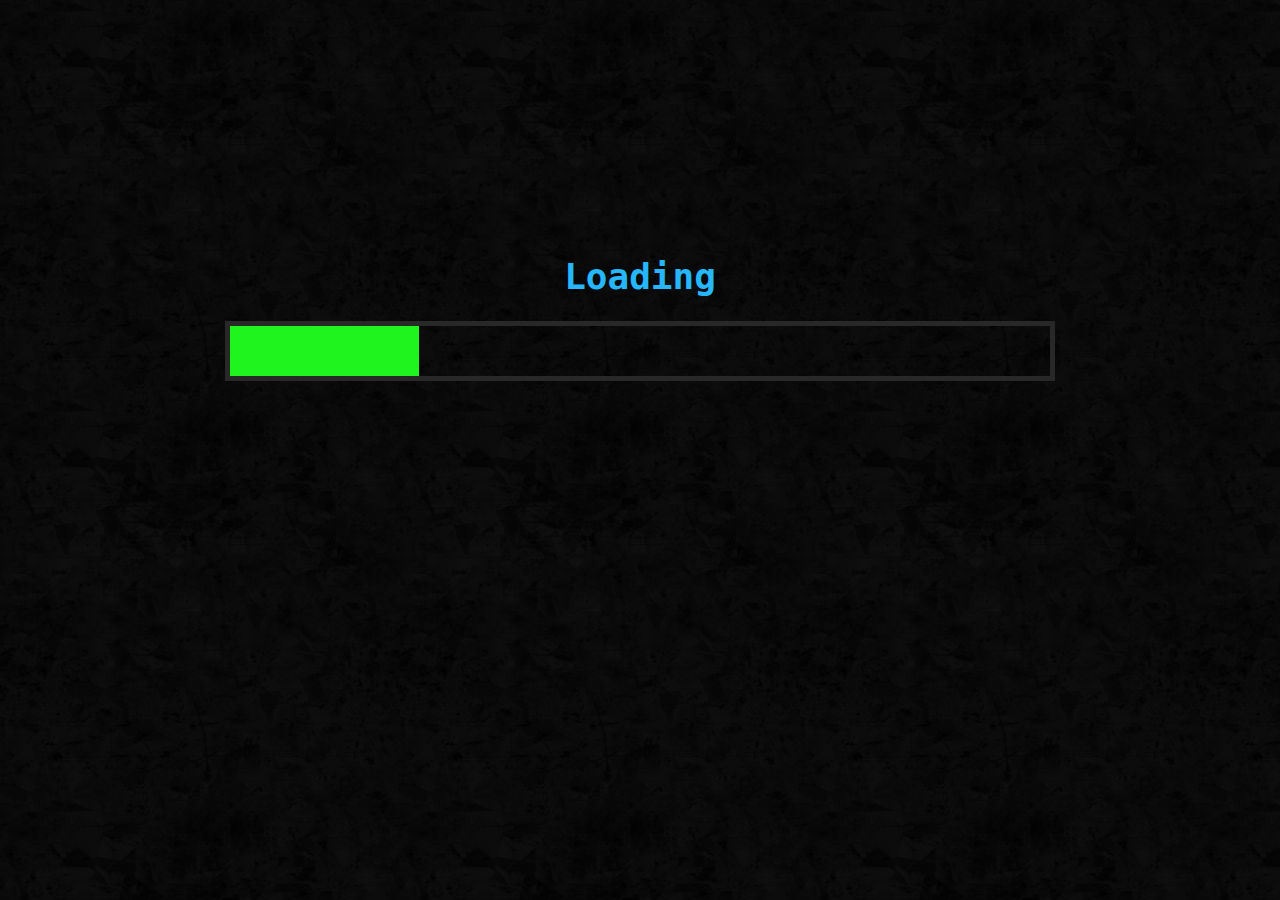
<file: index.html>
<!DOCTYPE html>
<html lang="en">
<head>
  <meta charset="UTF-8">
  <meta http-equiv="X-UA-Compatible" content="IE=edge">
  <meta name="viewport" content="width=device-width, initial-scale=1.0">
  <meta http-equiv="X-UA-Compatible" content="IE=edge" />
	<meta name="description" content="SkelyXD Fansub Oldala | RWBY fordítások">
	<meta name="keywords" content="RWBY, World of Remnant">
	<meta name="author" content="CsontiXD">
  <link rel="icon" type="image/x-icon" href="images/skull.png">
  <title>SkelyXD Subs | Főoldal</title>
  <style>
    body {
      text-align: justify;
      background-image: url(images/background.jpg);
      color: var(--alap);
      border-radius: 25px;
      font-size: 18px;
      margin: 1px auto;
      width: 80%;
      max-width: 1500px;
      min-width: 720px;
      font-family: monospace;
    }
    h1 {
      text-align: center;
      color: #25b7fa;
    }
    .loading-text {
      display: none;
    }
    div#bigline {
      width: 80%;
      border: 5px solid #292828;
      top: 50%;
      margin: 0 auto;
    }
    div#line {
      background-color: rgb(31, 244, 31);
      width: 0%;
      height: 50px;
    }
    div#loading-all {
      margin-top: 25%;
    }
    
  </style>
</head>
<body onload="Loading()">

  <div id="loading-all">
    <div class="loading-text">0%</div>
    <h1 id="cim">Loading</h1>
    <div id="bigline">
      <div id="line"></div>
    </div>
  </div>
  <script type="text/javascript">
    function Loading(){
      const loadText = document.querySelector(".loading-text");
      let load = 0;
      let inter = setInterval(blurring, 30);
      let a = document.getElementById('line');
      let b = document.getElementById('cim');
      function blurring() {
          load++;
          if (load > 99) {
              clearInterval(inter);
          }
          loadText.innerText = `${load}%`;
          a.style.width = `${load}%`;
          if (load == 30)
            cim.innerText += ".";
          if (load == 60)
            cim.innerText += ".";
          if (load == 90)
            cim.innerText += ".";
          if (load == 100) {
            window.location.href = "/SKELYXD/skelyxd_h.html";
          }
      }
    }
    </script>
</body>
</html>

<!--
<p>Redirecting...</p>
<script type="text/javascript">
(() => {
  window.location.href = "/SKELYXD/skelyxd_h.html";
})();
</script>
-->
</file>
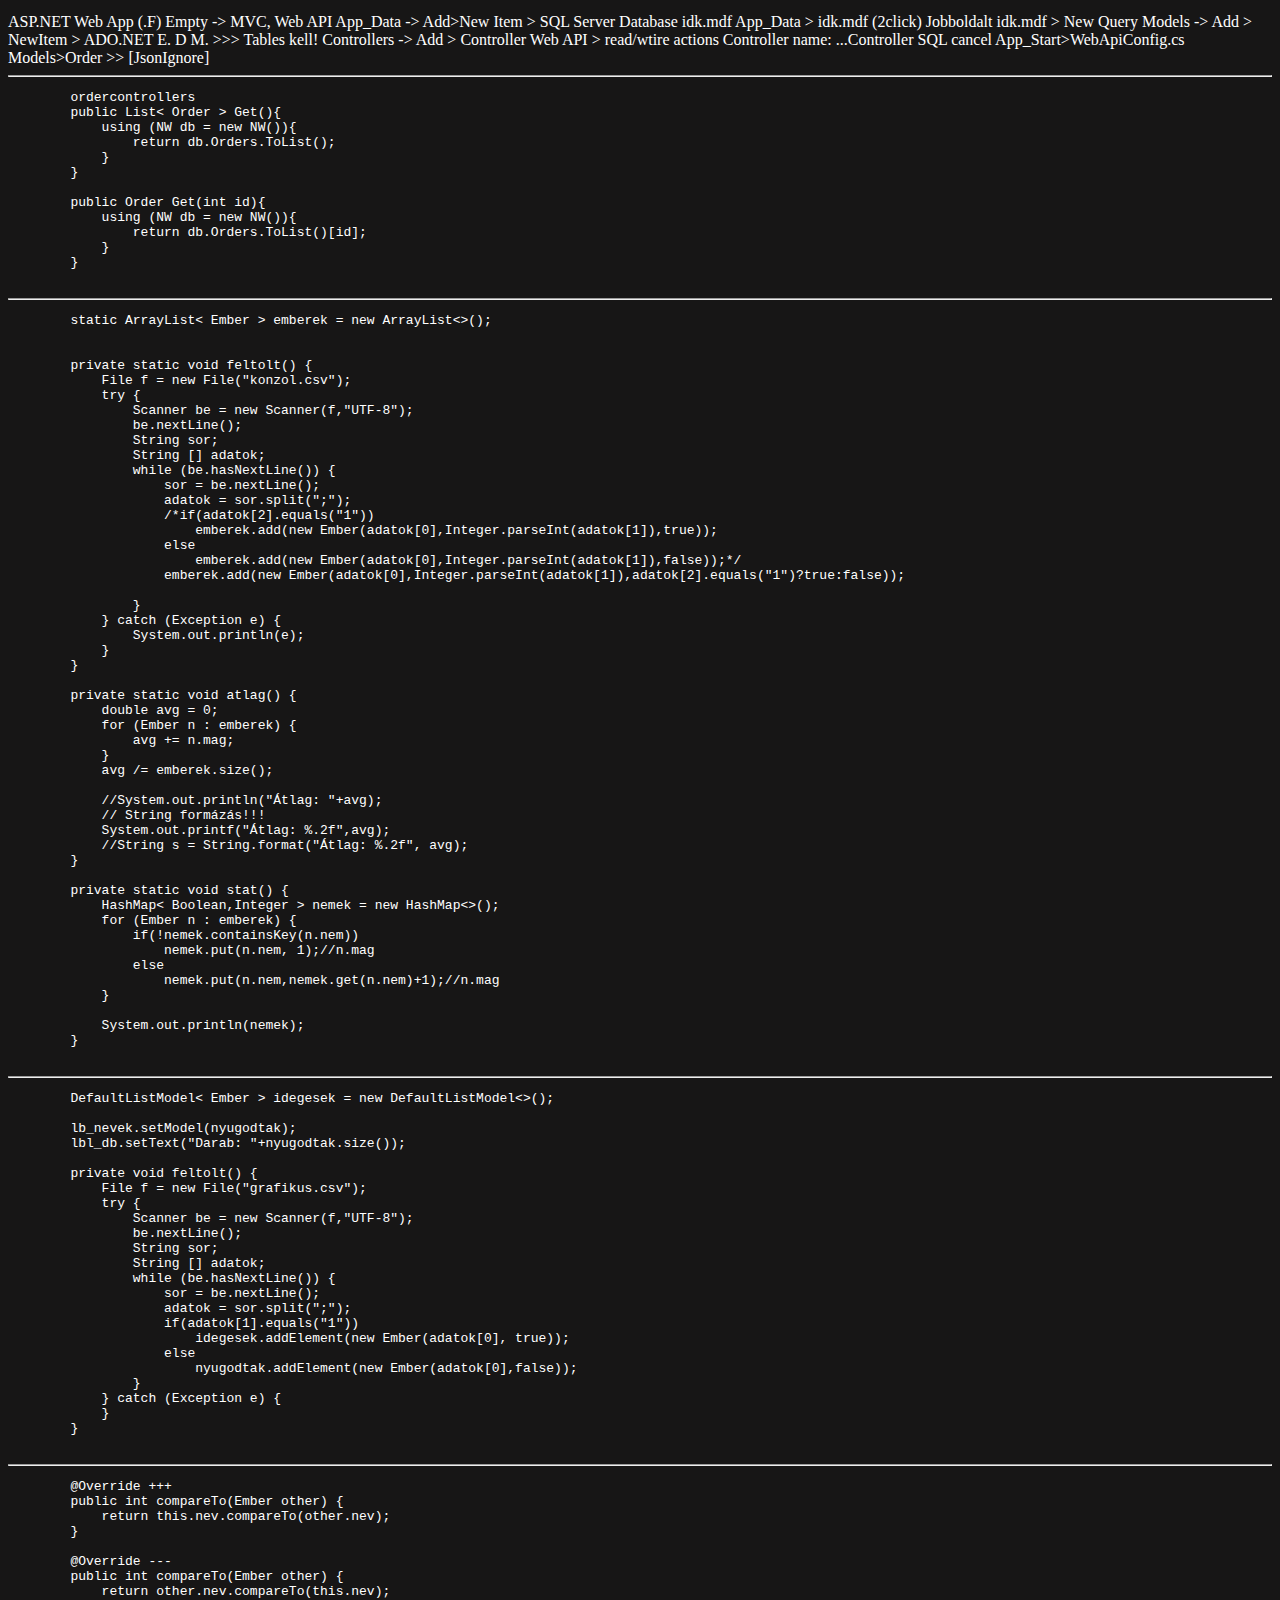
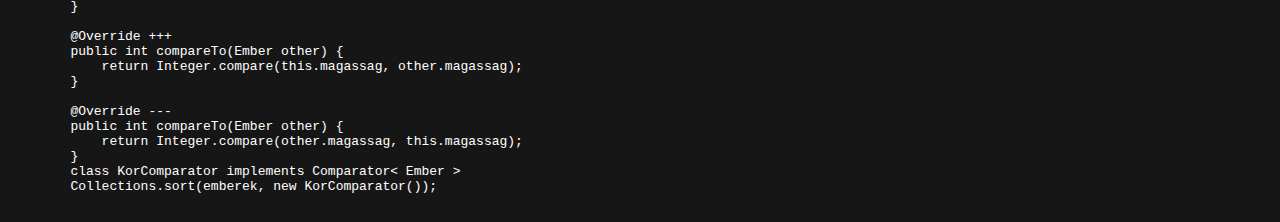
<file: chat.html>
<!DOCTYPE html>
<html lang="en">
<head>
    <meta charset="UTF-8">
    <meta name="viewport" content="width=device-width, initial-scale=1.0">
    <title>HTML body tag</title>
    <link rel="icon" type="image/x-icon" href="https://upload.wikimedia.org/wikipedia/commons/thumb/a/a0/W3Schools_logo.svg/1088px-W3Schools_logo.svg.png">
</head>
<body>
    <pre></pre>
    ASP.NET Web App (.F)

    Empty -> MVC, Web API

    App_Data -> Add>New Item
    > SQL Server Database
    idk.mdf

    App_Data > idk.mdf (2click)

    Jobboldalt idk.mdf > New Query

    Models -> Add > NewItem
    > ADO.NET E. D M.

    >>> Tables kell!

    Controllers -> Add > Controller
    Web API > read/wtire actions
    Controller name: ...Controller

    SQL cancel

    App_Start>WebApiConfig.cs

    Models>Order
    >> [JsonIgnore]
    </pre>
    <hr>
    <pre>
        ordercontrollers
        public List< Order > Get(){
            using (NW db = new NW()){
                return db.Orders.ToList();
            }
        }

        public Order Get(int id){
            using (NW db = new NW()){
                return db.Orders.ToList()[id];
            }
        }
    </pre>
    <hr>
    <pre>
        static ArrayList< Ember > emberek = new ArrayList<>();
        <br>
        private static void feltolt() {
            File f = new File("konzol.csv");
            try {
                Scanner be = new Scanner(f,"UTF-8");
                be.nextLine();
                String sor;
                String [] adatok;
                while (be.hasNextLine()) {
                    sor = be.nextLine();
                    adatok = sor.split(";");
                    /*if(adatok[2].equals("1"))
                        emberek.add(new Ember(adatok[0],Integer.parseInt(adatok[1]),true));
                    else
                        emberek.add(new Ember(adatok[0],Integer.parseInt(adatok[1]),false));*/
                    emberek.add(new Ember(adatok[0],Integer.parseInt(adatok[1]),adatok[2].equals("1")?true:false));
                    
                }
            } catch (Exception e) {
                System.out.println(e);
            }
        }
    
        private static void atlag() {
            double avg = 0;
            for (Ember n : emberek) {
                avg += n.mag;
            }
            avg /= emberek.size();
            
            //System.out.println("Átlag: "+avg);
            // String formázás!!!
            System.out.printf("Átlag: %.2f",avg);
            //String s = String.format("Átlag: %.2f", avg);
        }
    
        private static void stat() {
            HashMap< Boolean,Integer > nemek = new HashMap<>();
            for (Ember n : emberek) {
                if(!nemek.containsKey(n.nem))
                    nemek.put(n.nem, 1);//n.mag
                else
                    nemek.put(n.nem,nemek.get(n.nem)+1);//n.mag
            }
            
            System.out.println(nemek);
        }
    </pre>
    <hr>
    <pre>
        DefaultListModel< Ember > idegesek = new DefaultListModel<>();

        lb_nevek.setModel(nyugodtak);
        lbl_db.setText("Darab: "+nyugodtak.size());

        private void feltolt() {
            File f = new File("grafikus.csv");
            try {
                Scanner be = new Scanner(f,"UTF-8");
                be.nextLine();
                String sor;
                String [] adatok;
                while (be.hasNextLine()) {
                    sor = be.nextLine();
                    adatok = sor.split(";");
                    if(adatok[1].equals("1"))
                        idegesek.addElement(new Ember(adatok[0], true));
                    else
                        nyugodtak.addElement(new Ember(adatok[0],false));
                }
            } catch (Exception e) {
            }
        }
    </pre>
    <hr>
    <pre>
        @Override +++
        public int compareTo(Ember other) {
            return this.nev.compareTo(other.nev);
        }

        @Override ---
        public int compareTo(Ember other) {
            return other.nev.compareTo(this.nev);
        }

        @Override +++
        public int compareTo(Ember other) {
            return Integer.compare(this.magassag, other.magassag);
        }

        @Override ---
        public int compareTo(Ember other) {
            return Integer.compare(other.magassag, this.magassag);
        }
        class KorComparator implements Comparator< Ember >
        Collections.sort(emberek, new KorComparator());
    </pre>
</body>
</html>
<style>
    * {
        color: white;
        background-color: rgb(23, 22, 22);
    }
</style>
</file>
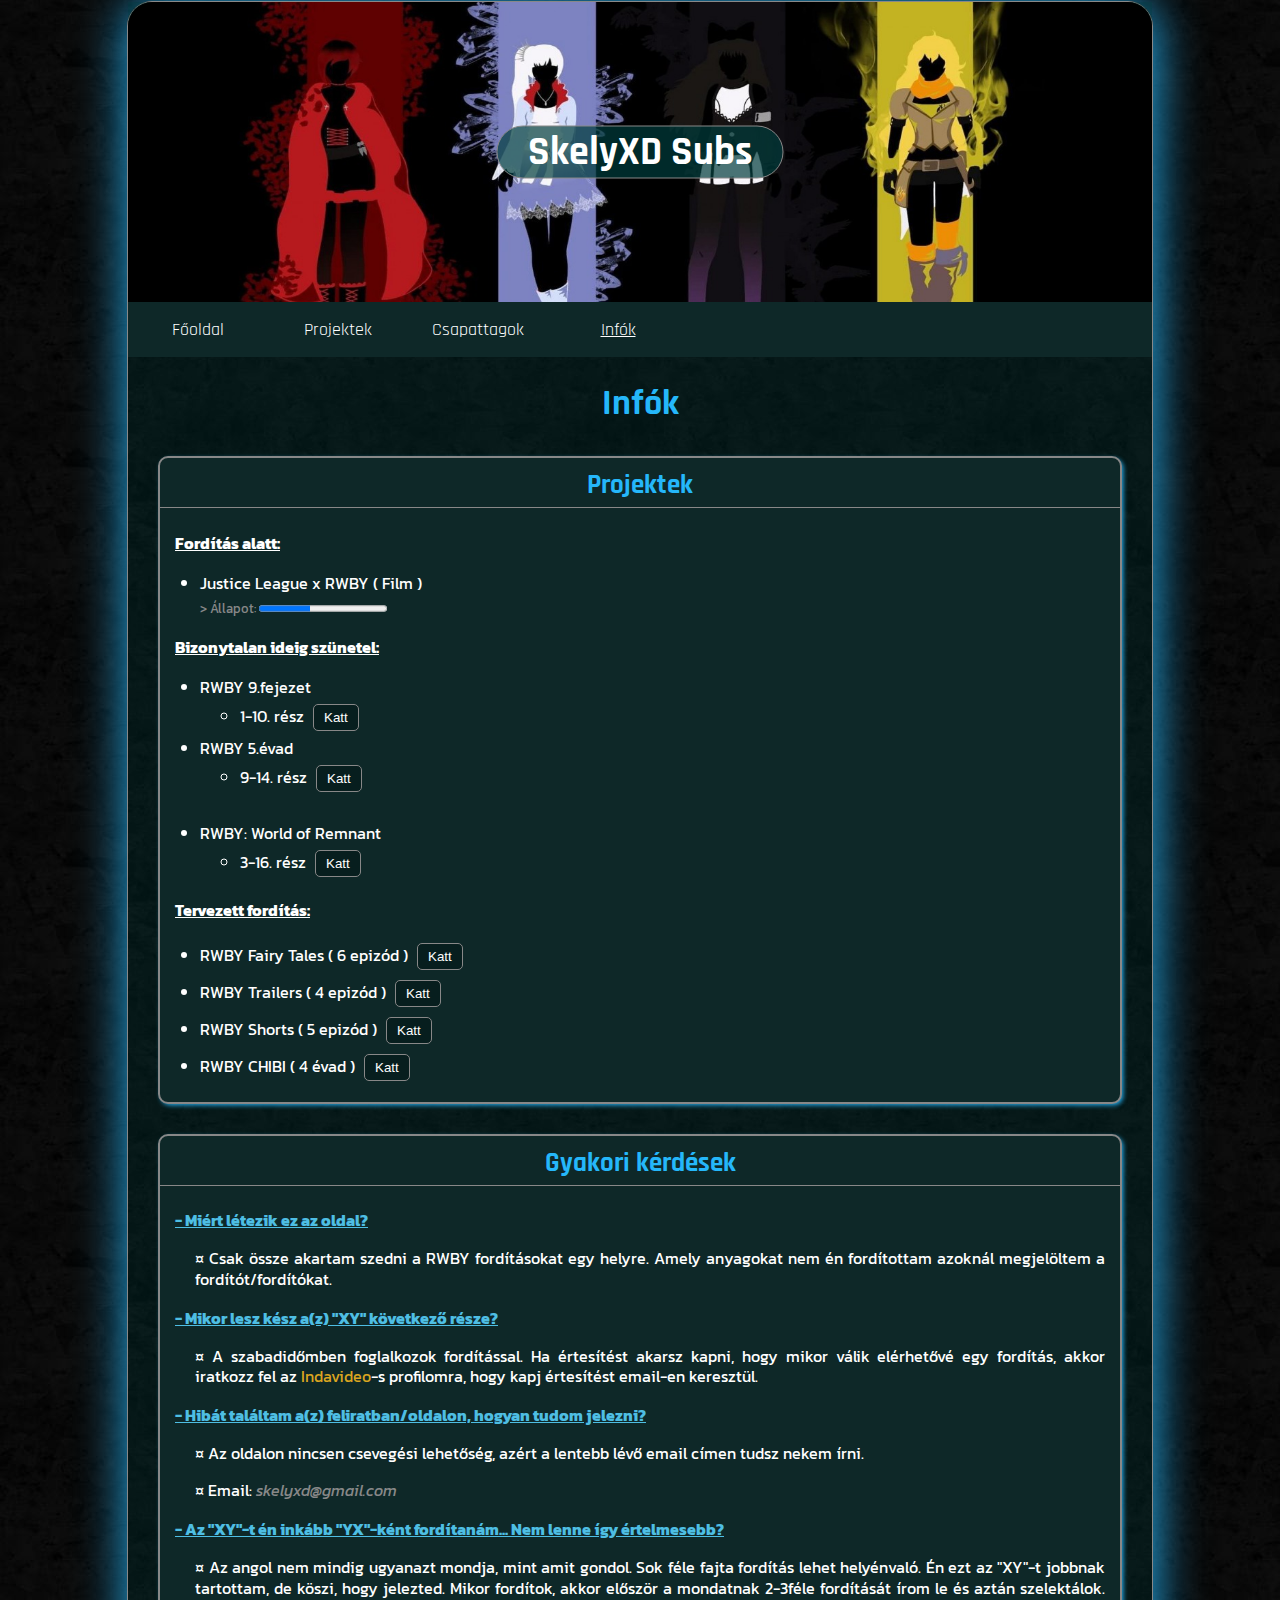
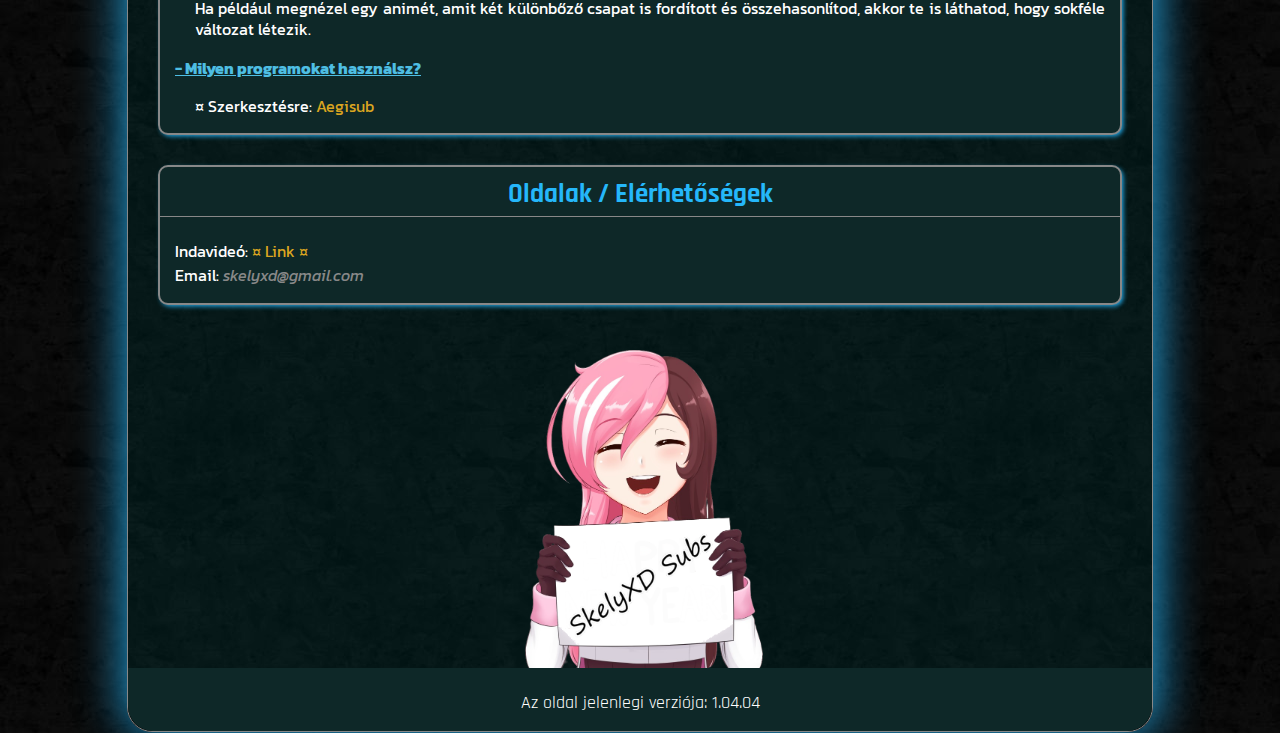
<file: skelyxd_i.html>
<!DOCTYPE html>
<html lang="hu">
<head>
    <meta charset="UTF-8">
	<meta name="description" content="SkelyXD Fansub Oldala | RWBY fordítások">
	<meta name="keywords" content="RWBY, World of Remnant">
	<meta name="author" content="CsontiXD">
	<meta name="viewport" content="width=device-width, initial-scale=1.0" >
    <link rel="stylesheet" href="skelyxd_c.css" type="text/css">
    <script src="skelyxd_j.js"></script>
    <!--Font Family's start-->
    <!-- Noto Sans betűcsalád behívása -->
	<link rel="preconnect" href="https://fonts.googleapis.com">
	<link rel="preconnect" href="https://fonts.gstatic.com" crossorigin>
	<link href="https://fonts.googleapis.com/css2?family=Noto+Sans:ital,wght@0,100;0,200;0,300;0,400;0,500;0,600;0,700;0,800;0,900;1,100;1,200;1,300;1,400;1,500;1,600;1,700;1,800;1,900&display=swap" rel="stylesheet">

    <!-- Kaushan Script -->
	<link rel="preconnect" href="https://fonts.googleapis.com">
	<link rel="preconnect" href="https://fonts.gstatic.com" crossorigin>
	<link href="https://fonts.googleapis.com/css2?family=Kaushan+Script&display=swap" rel="stylesheet">

	<!-- Rajdhani -->
	<link rel="preconnect" href="https://fonts.googleapis.com">
	<link rel="preconnect" href="https://fonts.gstatic.com" crossorigin>
	<link href="https://fonts.googleapis.com/css2?family=Rajdhani&display=swap" rel="stylesheet">

    <!-- Alkatra -->
    <link rel="preconnect" href="https://fonts.googleapis.com">
    <link rel="preconnect" href="https://fonts.gstatic.com" crossorigin>
    <link href="https://fonts.googleapis.com/css2?family=Alkatra&display=swap" rel="stylesheet">

    <!-- Kanit -->
    <link rel="preconnect" href="https://fonts.googleapis.com">
    <link rel="preconnect" href="https://fonts.gstatic.com" crossorigin>
    <link href="https://fonts.googleapis.com/css2?family=Kanit:wght@300&display=swap" rel="stylesheet">

    <!-- Space Mono -->
    <link rel="preconnect" href="https://fonts.googleapis.com">
    <link rel="preconnect" href="https://fonts.gstatic.com" crossorigin>
    <link href="https://fonts.googleapis.com/css2?family=Space+Mono&display=swap" rel="stylesheet">
    <!--Font Family's end-->
    <link rel="icon" type="image/x-icon" href="images/skull.png">
    <title>SkelyXD Subs | Infók</title>
</head>
<body>
    <div class="container">
        <img src="images/rwby_header1.jpg" alt="head_img" id="fokep">
        <div class="kepcim"><h1 id="name">SkelyXD Subs</h1></div>
    </div>
    <nav>
        <ul id="menu">
            <li><a href="skelyxd_h.html">Főoldal</a></li>
            <li><a href="skelyxd_p.html">Projektek</a></li>
            <li><a href="skelyxd_t.html">Csapattagok</a></li>
            <li><a href="skelyxd_i.html" style="text-decoration: underline;">Infók</a></li>
        </ul>
    </nav>
    <div id="tartalom">
        <h1 id="nev">Infók</h1>
        <div class="posztok">
            <h2>Projektek</h2>
            <p>
                <span class="semmi">Fordítás alatt:</span>
                <ul>
                    <li>Justice League x RWBY ( Film )</li>
                    <span class="oe">> Állapot: <progress value="40" max="100">?</progress></span>
                </ul>
            </p>
            <p>
                <span class="semmi">Bizonytalan ideig szünetel:</span>
                <ul>
                    <li>RWBY 9.fejezet</li>
                    <ul>
                        <li>1-10. rész <button onclick="ISeeYou(0)" class="ISeeYouButton">Katt</button></li>
                        <div class="whatisthis">
                            <ul>
                                <li>1.rész (A Place of Particular Concern)</li>
                                <span class="oe">> Állapot: <progress value="25" max="100">?</progress></span>
                                <li>2.rész (Altercation at the Auspicious Auction)</li>
                                <li>3.rész (Rude, Red, and Royal)</li>
                                <li>4.rész (A Cat Most Curious)</li>
                                <li>5.rész (The Parfait Predicament)</li>
                                <li>6.rész (Confessions Within Cumulonimbus Clouds)</li>
                                <li>7.rész (The Perils of Paper Houses)</li>
                                <li>8.rész (Tea Amidst Terrible Trouble)</li>
                                <li>9.rész (A Tale Involving a Tree)</li>
                                <li>10.rész (Of Solitude and Self)</li>
                            </ul>
                        </div>
                    </ul>
                    <li>RWBY 5.évad</li>
                    <ul>
                        <li>9-14. rész <button onclick="ISeeYou(1)" class="ISeeYouButton">Katt</button></li>
                        <div class="whatisthis">
                            <ul>
                                <li>9.rész (A Perfect Storm)</li>
                                <span class="oe">> Állapot: <progress value="60" max="100">?</progress></span>
                                <li>10.rész (True Colors)</li>
                                <li>11.rész (The More the Merrier)</li>
                                <li>12.rész (Vault of the Spring Maiden)</li>
                                <li>13.rész (Downfall)</li>
                                <li>14.rész (Haven's Fate)</li>
                            </ul>
                        </div>
                    </ul>
                    <br>
                    <li>RWBY: World of Remnant</li>
                    <ul>
                        <li>3-16. rész <button onclick="ISeeYou(2)" class="ISeeYouButton">Katt</button></li>
                        <div class="whatisthis">
                            <ul>
                                <li>3.rész (Grimm)</li>
                                <span class="oe">> Állapot: <progress value="80" max="100">?</progress></span>
                                <li>4.rész (Aura)</li>
                                <li>5.rész (Vytal Festival Tournament)</li>
                                <li>6.rész (Huntsmen)</li>
                                <li>7.rész (Cross Continental Transmit System)</li>
                                <li>8.rész (The Four Maidens)</li>
                                <li>9.rész (Vale)</li>
                                <li>10.rész (Mistral)</li>
                                <li>11.rész (Atlas)</li>
                                <li>12.rész (Vacuo)</li>
                                <li>13.rész (Between Kingdoms)</li>
                                <li>14.rész (Faunus)</li>
                                <li>15.rész (Schnee Dust Company)</li>
                                <li>16.rész (The Great War)</li>
                            </ul>
                        </div>
                    </ul>
                </ul>
            </p>
            <p>
                <span class="semmi">Tervezett fordítás:</span>
                <ul>
                    <li>RWBY Fairy Tales ( 6 epizód ) <button onclick="ISeeYou(3)" class="ISeeYouButton">Katt</button></li>
                    <div class="whatisthis">
                        <ul>
                            <li>The Grimm Child</li>
                            <li>The Hunter's Children</li>
                            <li>The Shallow Sea</li>
                            <li>The Indecisive King</li>
                            <li>The Girl in the Tower</li>
                            <li>The Warrior in the Woods</li>
                        </ul>
                    </div>
                    <li>RWBY Trailers ( 4 epizód ) <button onclick="ISeeYou(4)" class="ISeeYouButton">Katt</button></li>
                    <div class="whatisthis">
                        <ul>
                            <li>Red</li>
                            <li>White</li>
                            <li>Black</li>
                            <li>Yellow</li>
                        </ul>
                    </div>
                    <li>RWBY Shorts ( 5 epizód ) <button onclick="ISeeYou(5)" class="ISeeYouButton">Katt</button></li>
                    <div class="whatisthis">
                        <ul>
                            <li>Volume 4 Character Short</li>
                            <li>Volume 5 Weiss Character Short</li>
                            <li>Volume 5 Blake Character Short</li>
                            <li>Volume 5 Yang Character Short</li>
                            <li>Volume 6 Adam Character Short</li>
                        </ul>
                    </div>
                    <li>RWBY CHIBI ( 4 évad ) <button onclick="ISeeYou(6)" class="ISeeYouButton">Katt</button></li>
                    <div class="whatisthis">
                        <ul>
                            <li>1. évad ( 24 epizód )</li>
                            <li>2. évad ( 24 epizód )</li>
                            <li>3. évad ( 16 epizód )</li>
                            <li>4. évad ( 10 epizód )</li>
                        </ul>
                    </div>
                </ul>
            </p>
        </div>
        <div class="posztok">
            <h2>Gyakori kérdések</h2>
            <p class="kerdes">- Miért létezik ez az oldal?</p>
            <p class="valasz">¤ Csak össze akartam szedni a RWBY fordításokat egy helyre. Amely anyagokat nem én fordítottam azoknál megjelöltem a fordítót/fordítókat.</p>
            <p class="kerdes">- Mikor lesz kész a(z) "XY" következő része?</p>
            <p class="valasz">¤ A szabadidőmben foglalkozok fordítással. Ha értesítést akarsz kapni, hogy mikor válik elérhetővé egy fordítás, akkor iratkozz fel az <a href="https://www.indavideo.hu/profile/CsontiXD" target="_blank" title="Indavideó profil">Indavideo</a>-s profilomra, hogy kapj értesítést email-en keresztül.</p>
            <p class="kerdes">- Hibát találtam a(z) feliratban/oldalon, hogyan tudom jelezni?</p>
            <p class="valasz">¤ Az oldalon nincsen csevegési lehetőség, azért a lentebb lévő email címen tudsz nekem írni.</p>
            <p class="valasz">¤ Email: <span id="elerhetoseg">skelyxd@gmail.com</span></p>
            <p class="kerdes">- Az "XY"-t én inkább "YX"-ként fordítanám... Nem lenne így értelmesebb?</p>
            <p class="valasz">¤ Az angol nem mindig ugyanazt mondja, mint amit gondol. Sok féle fajta fordítás lehet helyénvaló. Én ezt az "XY"-t jobbnak tartottam, de köszi, hogy jelezted. Mikor fordítok, akkor először a mondatnak 2-3féle fordítását írom le és aztán szelektálok. Ha például megnézel egy animét, amit két különbőző csapat is fordított és összehasonlítod, akkor te is láthatod, hogy sokféle változat létezik.</p>
            <p class="kerdes">- Milyen programokat használsz?</p>
            <p class="valasz">¤ Szerkesztésre: <a href="https://aegiformazas.wordpress.com/" target="_blank" title="Aegisub Formázások">Aegisub</a></p>
        </div>
        <div class="posztok">
            <h2>Oldalak / Elérhetőségek</h2>
            <p>Indavideó: <a href="https://www.indavideo.hu/profile/CsontiXD" target="_blank" title="Indavideó profil">¤ Link ¤</a>
            <br>Email: <span id="elerhetoseg">skelyxd@gmail.com</span></p>
        </div>
        <img src="images/neo_skelyxd_subs.png" alt="Neo képe" id="neo_kep">
    </div>
    <div id="versions">
        <p>Az oldal jelenlegi verziója: 1.04.04</p>
    </div>
</body>
</html>
</file>
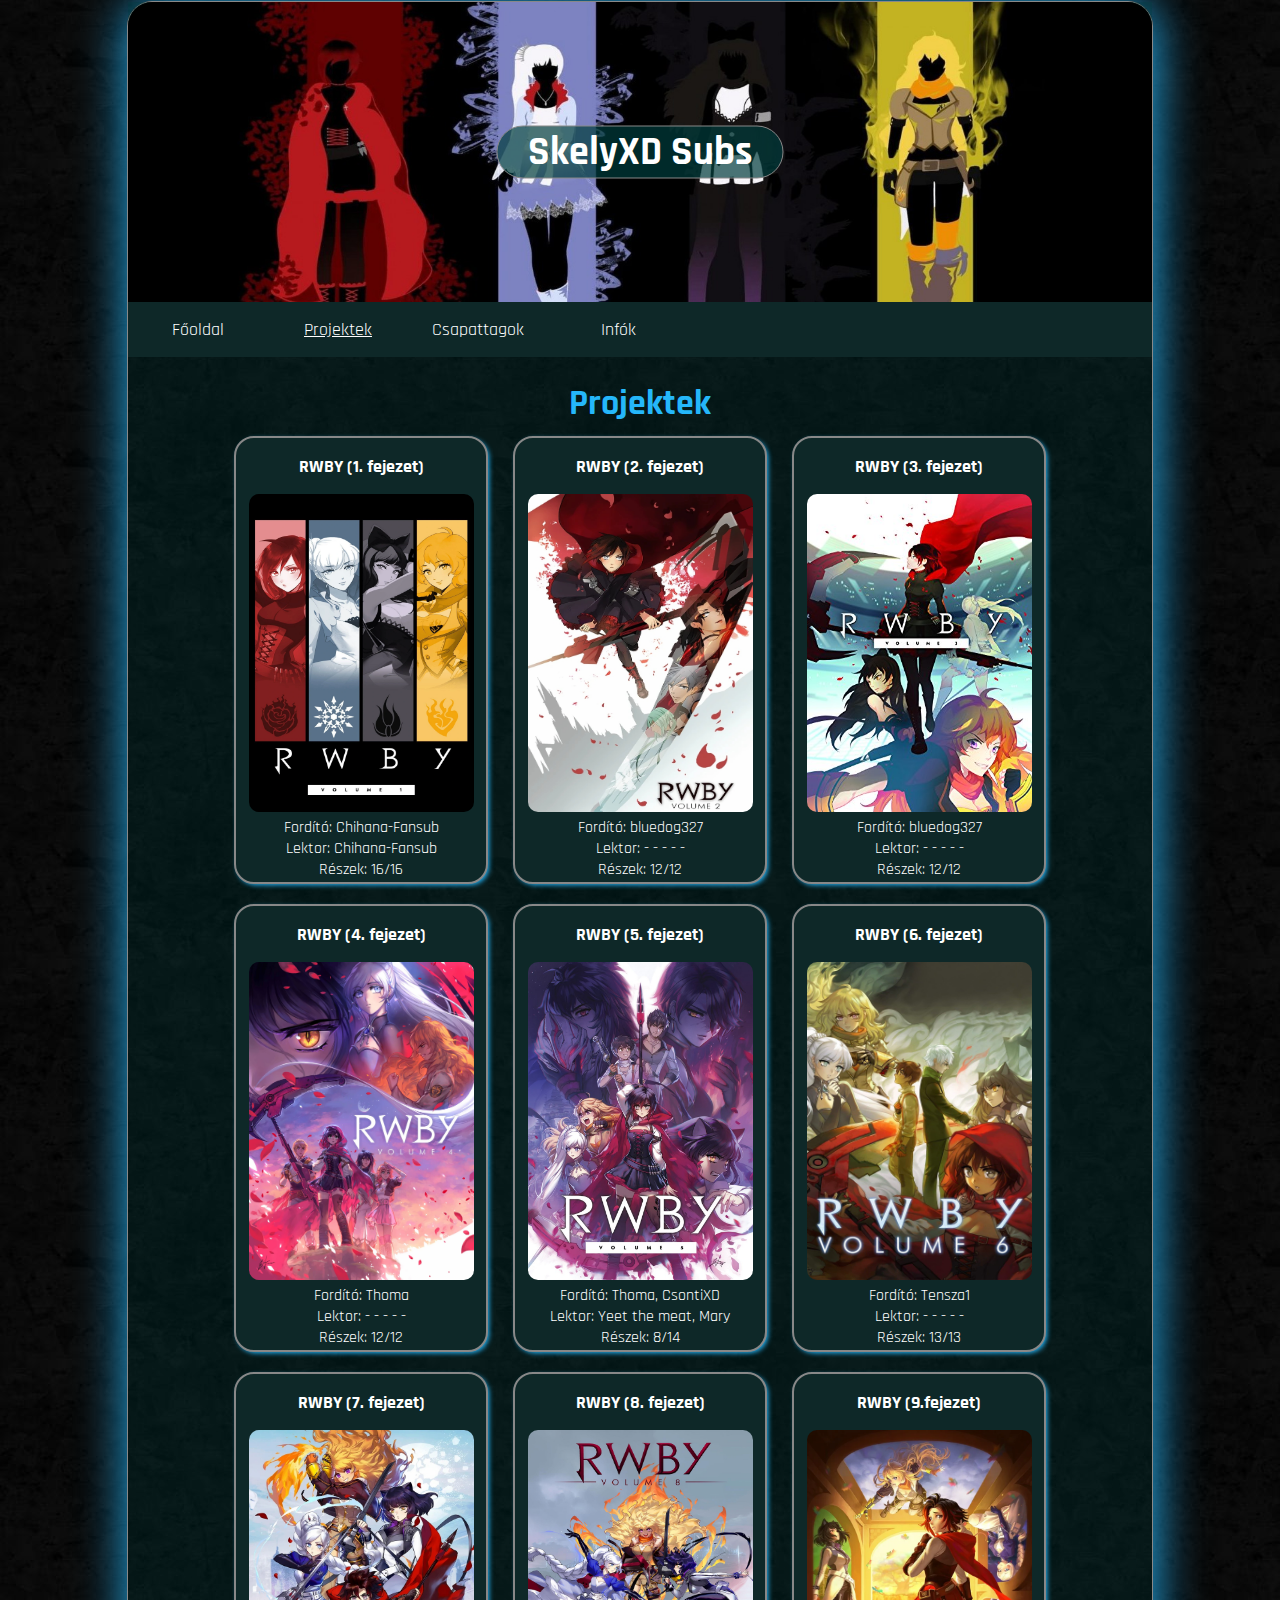
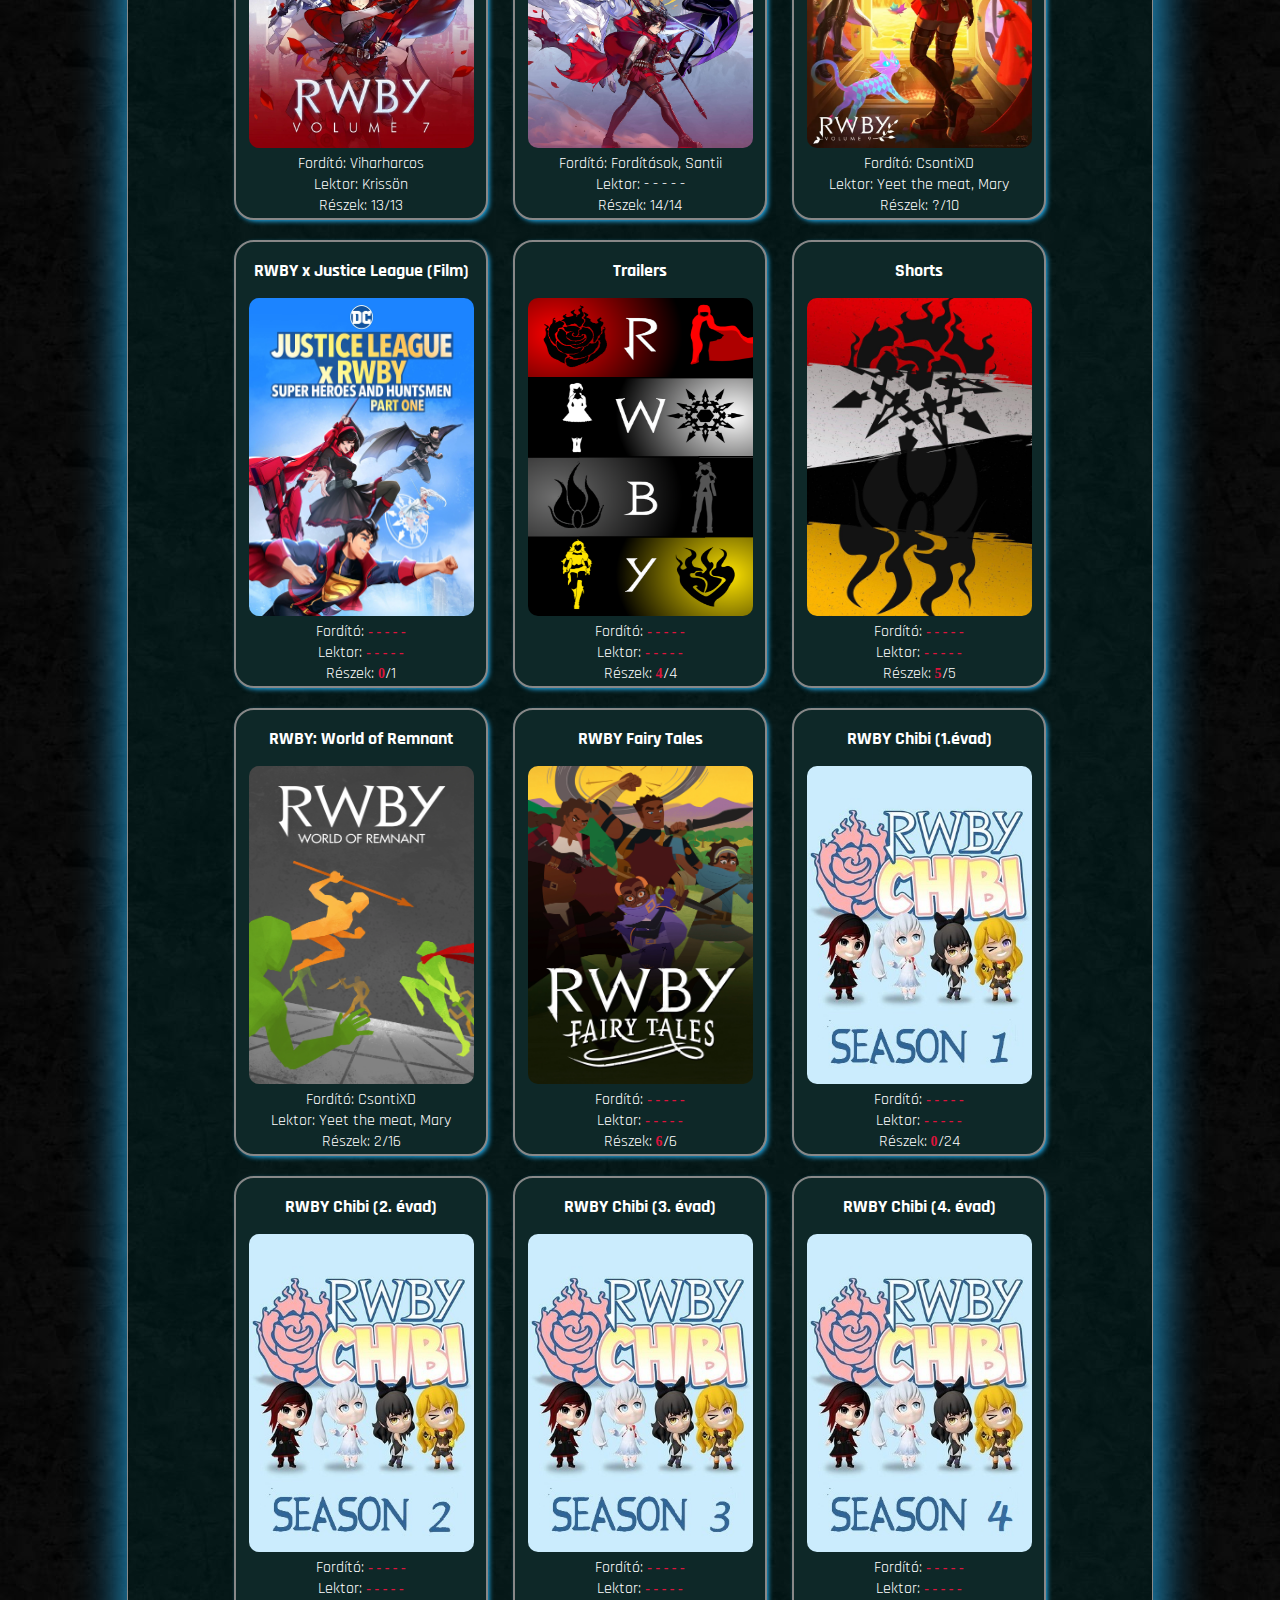
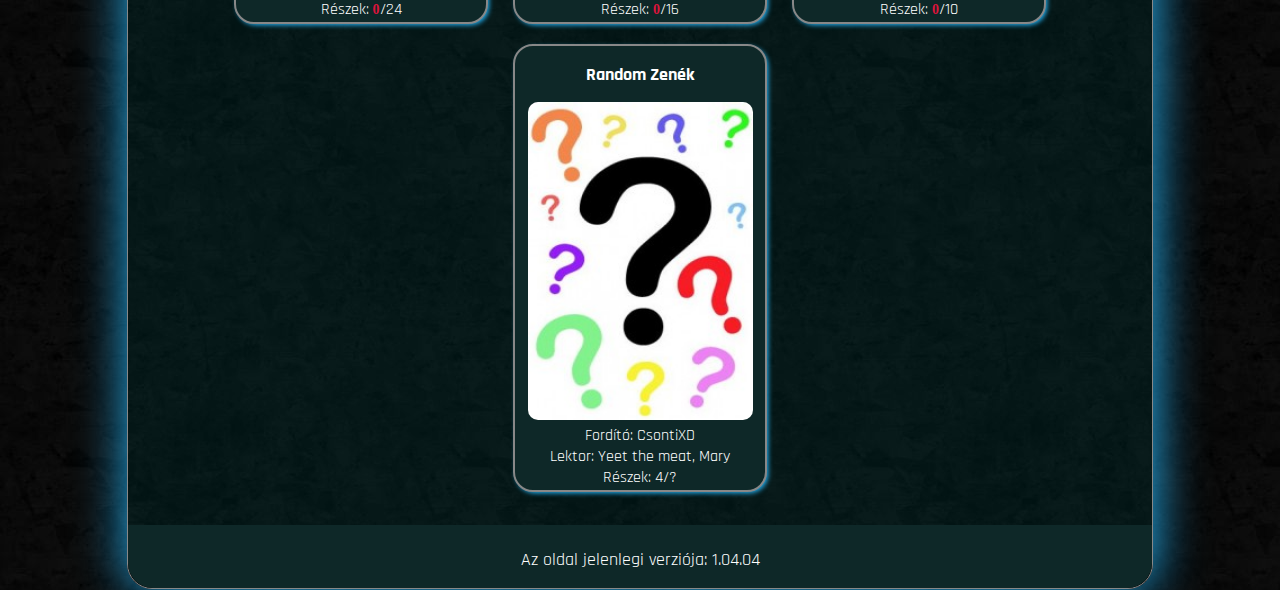
<file: skelyxd_p.html>
<!DOCTYPE html>
<html lang="hu">
<head>
    <meta charset="UTF-8">
	<meta name="description" content="SkelyXD Fansub Oldala | RWBY fordítások">
	<meta name="keywords" content="RWBY, World of Remnant">
	<meta name="author" content="CsontiXD">
	<meta name="viewport" content="width=device-width, initial-scale=1.0" >
    <link rel="stylesheet" href="skelyxd_c.css" type="text/css">
    <script src="skelyxd_j.js"></script>
    <!--Font Family's start-->
    <!-- Noto Sans betűcsalád behívása -->
	<link rel="preconnect" href="https://fonts.googleapis.com">
	<link rel="preconnect" href="https://fonts.gstatic.com" crossorigin>
	<link href="https://fonts.googleapis.com/css2?family=Noto+Sans:ital,wght@0,100;0,200;0,300;0,400;0,500;0,600;0,700;0,800;0,900;1,100;1,200;1,300;1,400;1,500;1,600;1,700;1,800;1,900&display=swap" rel="stylesheet">

    <!-- Kaushan Script -->
	<link rel="preconnect" href="https://fonts.googleapis.com">
	<link rel="preconnect" href="https://fonts.gstatic.com" crossorigin>
	<link href="https://fonts.googleapis.com/css2?family=Kaushan+Script&display=swap" rel="stylesheet">

	<!-- Rajdhani -->
	<link rel="preconnect" href="https://fonts.googleapis.com">
	<link rel="preconnect" href="https://fonts.gstatic.com" crossorigin>
	<link href="https://fonts.googleapis.com/css2?family=Rajdhani&display=swap" rel="stylesheet">

    <!-- Alkatra -->
    <link rel="preconnect" href="https://fonts.googleapis.com">
    <link rel="preconnect" href="https://fonts.gstatic.com" crossorigin>
    <link href="https://fonts.googleapis.com/css2?family=Alkatra&display=swap" rel="stylesheet">

    <!-- Kanit -->
    <link rel="preconnect" href="https://fonts.googleapis.com">
    <link rel="preconnect" href="https://fonts.gstatic.com" crossorigin>
    <link href="https://fonts.googleapis.com/css2?family=Kanit:wght@300&display=swap" rel="stylesheet">

    <!-- Space Mono -->
    <link rel="preconnect" href="https://fonts.googleapis.com">
    <link rel="preconnect" href="https://fonts.gstatic.com" crossorigin>
    <link href="https://fonts.googleapis.com/css2?family=Space+Mono&display=swap" rel="stylesheet">
    <!--Font Family's end-->
    <link rel="icon" type="image/x-icon" href="images/skull.png">
    <title>SkelyXD Subs | Projektek</title>
</head>
<body>
    <!-- Menüsor -->
    <div class="container">
        <img src="images/rwby_header1.jpg" alt="head_img" id="fokep">
        <div class="kepcim"><h1 id="name">SkelyXD Subs</h1></div>
    </div>
    <nav>
        <ul id="menu">
            <li><a href="skelyxd_h.html">Főoldal</a></li>
            <li><a href="skelyxd_p.html" style="text-decoration: underline;">Projektek</a></li>
            <li><a href="skelyxd_t.html">Csapattagok</a></li>
            <li><a href="skelyxd_i.html">Infók</a></li>
        </ul>
    </nav>
    <div id="tartalom">
        <h1 id="nev">Projektek</h1>
        <div id="big_div">
            <div class="p_all">
                <p class="p_up">RWBY (1. fejezet)</p>
                <div class="p_center"><a href="skelyxd_v.html" onclick="ProjectChange(1)" title="Katt a részekért"><img class="kiskep" src="images/v1.jpg" alt="RWBY 1.fejezet"></a></div>
                <p class="p_down">Fordító: Chihana-Fansub<br>Lektor: Chihana-Fansub<br>Részek: 16/16</p>
            </div>
            <div class="p_all">
                <p class="p_up">RWBY (2. fejezet)</p>
                <div class="p_center"><a href="skelyxd_v.html" onclick="ProjectChange(2)" title="Katt a részekért"><img class="kiskep" src="images/v2.jpg" alt="RWBY 2.fejezet"></a></div>
                <p class="p_down">Fordító: bluedog327<br>Lektor: - - - - -<br>Részek: 12/12</p>
            </div>
            <div class="p_all">
                <p class="p_up">RWBY (3. fejezet)</p>
                <div class="p_center"><a href="skelyxd_v.html" onclick="ProjectChange(3)" title="Katt a részekért"><img class="kiskep" src="images/v3.jpg" alt="RWBY 3.fejezet"></a></div>
                <p class="p_down">Fordító: bluedog327<br>Lektor: - - - - -<br>Részek: 12/12</p>
            </div>
            <div class="p_all">
                <p class="p_up">RWBY (4. fejezet)</p>
                <div class="p_center"><a href="skelyxd_v.html" onclick="ProjectChange(4)" title="Katt a részekért"><img class="kiskep" src="images/v4.jpg" alt="RWBY 4.fejezet"></a></div>
                <p class="p_down">Fordító: Thoma<br>Lektor: - - - - -<br>Részek: 12/12</p>
            </div>
            <div class="p_all">
                <p class="p_up">RWBY (5. fejezet)</p>
                <div class="p_center"><a href="skelyxd_v.html" onclick="ProjectChange(5)" title="Katt a részekért"><img class="kiskep" src="images/v5.jpg" alt="RWBY 5.fejezet"></a></div>
                <p class="p_down">Fordító: Thoma, CsontiXD<br>Lektor: Yeet the meat, Mary<br>Részek: 8/14</p>
            </div>
            <div class="p_all">
                <p class="p_up">RWBY (6. fejezet)</p>
                <div class="p_center"><a href="skelyxd_v.html" onclick="ProjectChange(6)" title="Katt a részekért"><img class="kiskep" src="images/v6.jpg" alt="RWBY 6.fejezet"></a></div>
                <p class="p_down">Fordító: Tensza1<br>Lektor: - - - - -<br>Részek: 13/13</p>
            </div>
            <div class="p_all">
                <p class="p_up">RWBY (7. fejezet)</p>
                    <div class="p_center"><a href="skelyxd_v.html" onclick="ProjectChange(7)" title="Katt a részekért"><img class="kiskep" src="images/v7.jpg" alt="RWBY 7.fejezet"></a></div>
                <p class="p_down">Fordító: Viharharcos<br>Lektor: Krissön<br>Részek: 13/13</p>
            </div>
            <div class="p_all">
                <p class="p_up">RWBY (8. fejezet)</p>
                    <div class="p_center"><a href="skelyxd_v.html" onclick="ProjectChange(8)" title="Katt a részekért"><img class="kiskep" src="images/v8.jpg" alt="RWBY 8.fejezet"></a></div>
                <p class="p_down">Fordító: Fordítások, Santii<br>Lektor: - - - - -<br>Részek: 14/14</p>
            </div>
            <div class="p_all">
                <p class="p_up">RWBY (9.fejezet)</p>
                <div class="p_center"><a href="skelyxd_v.html" onclick="ProjectChange(9)" title="Katt a részekért"><img class="kiskep" src="images/v9.jpg" alt="RWBY 9.fejezet"></a></div>
                <p class="p_down">Fordító: CsontiXD<br>Lektor: Yeet the meat, Mary<br>Részek: ?/10</p>
            </div>
            <div class="p_all">
                <p class="p_up">RWBY x Justice League (Film)</p>
                <div class="p_center"><a href="skelyxd_v.html" onclick="ProjectChange(10)" title="Katt a részekért"><img class="kiskep" src="images/rwby_x_justice_league_poster.jpg" alt="RWBY & JS"></a></div>
                <p class="p_down">Fordító: <span class="hianyos">- - - - -</span><br>Lektor: <span class="hianyos">- - - - -</span><br>Részek: <span class="hianyos">0</span>/1</p>
            </div>
            <div class="p_all">
                <p class="p_up">Trailers</p>
                <div class="p_center"><a href="skelyxd_v.html" onclick="ProjectChange(11)" title="Katt a részekért"><img class="kiskep" src="images/rwby_team.png" alt="RWBY Trailers"></a></div>
                <p class="p_down">Fordító: <span class="hianyos">- - - - -</span><br>Lektor: <span class="hianyos">- - - - -</span><br>Részek: <span class="hianyos">4</span>/4</p>
            </div>
            <div class="p_all">
                <p class="p_up">Shorts</p>
                <div class="p_center"><a href="skelyxd_v.html" onclick="ProjectChange(12)" title="Katt a részekért"><img class="kiskep" src="images/rwby_team_emblems.jpg" alt="RWBY Shorts"></a></div>
                <p class="p_down">Fordító: <span class="hianyos">- - - - -</span><br>Lektor: <span class="hianyos">- - - - -</span><br>Részek: <span class="hianyos">5</span>/5</p>
            </div>
            <div class="p_all">
                <p class="p_up">RWBY: World of Remnant</p>
                <div class="p_center"><a href="skelyxd_v.html" onclick="ProjectChange(13)" title="Katt a részekért"><img class="kiskep" src="images/rwby_world_of_remnant_poster.jpg" alt="RWBY: World of Remnant"></a></div>
                <p class="p_down">Fordító: CsontiXD<br>Lektor: Yeet the meat, Mary<br>Részek: 2/16</p>
            </div>
            <div class="p_all">
                <p class="p_up">RWBY Fairy Tales</p>
                <div class="p_center"><a href="skelyxd_v.html" onclick="ProjectChange(14)" title="Katt a részekért"><img class="kiskep" src="images/rwby_fairy_tales_poster.jpg" alt="RWBY: Fairy Tales"></a></div>
                <p class="p_down">Fordító: <span class="hianyos">- - - - -</span><br>Lektor: <span class="hianyos">- - - - -</span><br>Részek: <span class="hianyos">6</span>/6</p>
            </div>
            <div class="p_all">
                <p class="p_up">RWBY Chibi (1.évad)</p>
                <div class="p_center"><a href="skelyxd_v.html" onclick="ProjectChange(15)" title="Katt a részekért"><img class="kiskep" src="images/c_1.jpg" alt="RWBY Chibi (?)"></a></div>
                <p class="p_down">Fordító: <span class="hianyos">- - - - -</span><br>Lektor: <span class="hianyos">- - - - -</span><br>Részek: <span class="hianyos">0</span>/24</p>
            </div>
            <div class="p_all">
                <p class="p_up">RWBY Chibi (2. évad)</p>
                <div class="p_center"><a href="skelyxd_v.html" onclick="ProjectChange(16)" title="Katt a részekért"><img class="kiskep" src="images/c_2.jpg" alt="RWBY Chibi (?)"></a></div>
                <p class="p_down">Fordító: <span class="hianyos">- - - - -</span><br>Lektor: <span class="hianyos">- - - - -</span><br>Részek: <span class="hianyos">0</span>/24</p>
            </div>
            <div class="p_all">
                <p class="p_up">RWBY Chibi (3. évad)</p>
                <div class="p_center"><a href="skelyxd_v.html" onclick="ProjectChange(17)" title="Katt a részekért"><img class="kiskep" src="images/c_3.jpg" alt="RWBY Chibi (?)"></a></div>
                <p class="p_down">Fordító: <span class="hianyos">- - - - -</span><br>Lektor: <span class="hianyos">- - - - -</span><br>Részek: <span class="hianyos">0</span>/16</p>
            </div>
            <div class="p_all">
                <p class="p_up">RWBY Chibi (4. évad)</p>
                <div class="p_center"><a href="skelyxd_v.html" onclick="ProjectChange(18)" title="Katt a részekért"><img class="kiskep" src="images/c_4.jpg" alt="RWBY Chibi (?)"></a></div>
                <p class="p_down">Fordító: <span class="hianyos">- - - - -</span><br>Lektor: <span class="hianyos">- - - - -</span><br>Részek: <span class="hianyos">0</span>/10</p>
            </div>
            <div class="p_all">
                <p class="p_up">Random Zenék</p>
                <div class="p_center"><a href="skelyxd_v.html" onclick="ProjectChange(19)" title="Katt a részekért"><img class="kiskep" src="images/loading_poster.jpg" alt="???"></a></div>
                <p class="p_down">Fordító: CsontiXD<br>Lektor: Yeet the meat, Mary<br>Részek: 4/?</p>
            </div>
        </div>
        <br>
    </div>
    <div id="versions">
        <p>Az oldal jelenlegi verziója: 1.04.04</p>
    </div>
</body>
</html>
</file>
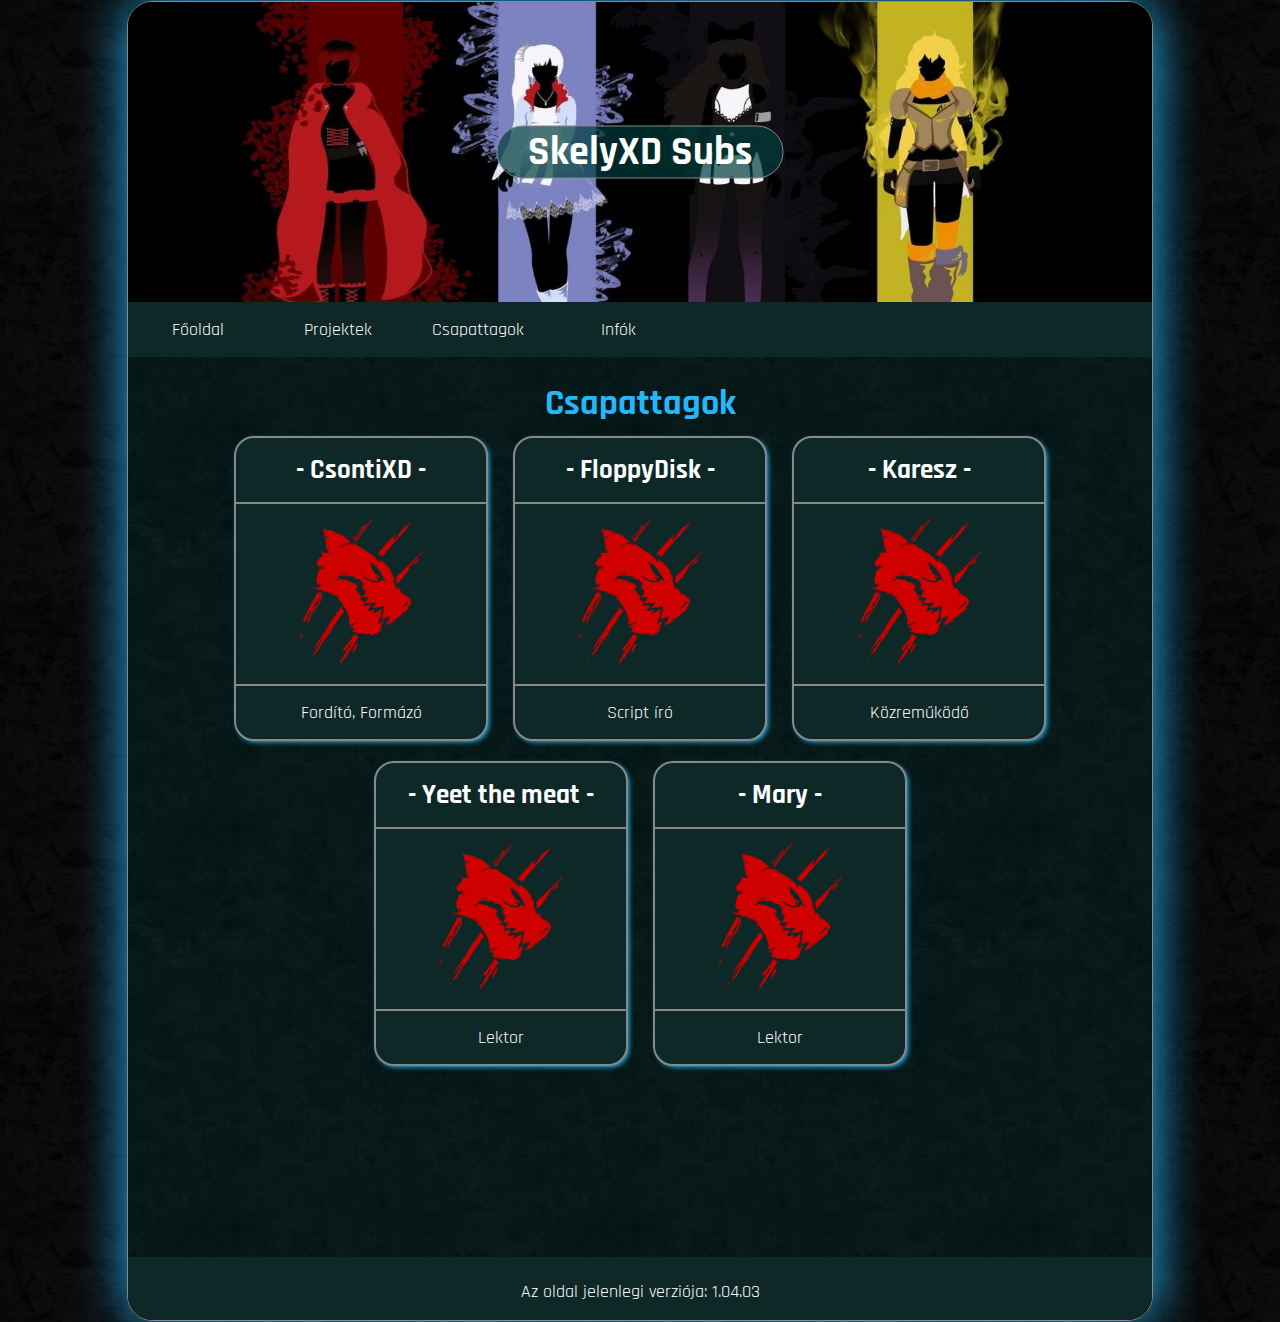
<file: skelyxd_t.html>
<!DOCTYPE html>
<html lang="hu">
<head>
    <meta charset="UTF-8">
	<meta name="description" content="SkelyXD Fansub Oldala | RWBY fordítások">
	<meta name="keywords" content="RWBY, World of Remnant">
	<meta name="author" content="CsontiXD">
	<meta name="viewport" content="width=device-width, initial-scale=1.0" >
    <link rel="stylesheet" href="skelyxd_c.css" type="text/css">
    <script src="skelyxd_j.js"></script>
    <!--Font Family's start-->
    <!-- Noto Sans betűcsalád behívása -->
	<link rel="preconnect" href="https://fonts.googleapis.com">
	<link rel="preconnect" href="https://fonts.gstatic.com" crossorigin>
	<link href="https://fonts.googleapis.com/css2?family=Noto+Sans:ital,wght@0,100;0,200;0,300;0,400;0,500;0,600;0,700;0,800;0,900;1,100;1,200;1,300;1,400;1,500;1,600;1,700;1,800;1,900&display=swap" rel="stylesheet">

    <!-- Kaushan Script -->
	<link rel="preconnect" href="https://fonts.googleapis.com">
	<link rel="preconnect" href="https://fonts.gstatic.com" crossorigin>
	<link href="https://fonts.googleapis.com/css2?family=Kaushan+Script&display=swap" rel="stylesheet">

	<!-- Rajdhani -->
	<link rel="preconnect" href="https://fonts.googleapis.com">
	<link rel="preconnect" href="https://fonts.gstatic.com" crossorigin>
	<link href="https://fonts.googleapis.com/css2?family=Rajdhani&display=swap" rel="stylesheet">

    <!-- Alkatra -->
    <link rel="preconnect" href="https://fonts.googleapis.com">
    <link rel="preconnect" href="https://fonts.gstatic.com" crossorigin>
    <link href="https://fonts.googleapis.com/css2?family=Alkatra&display=swap" rel="stylesheet">

    <!-- Kanit -->
    <link rel="preconnect" href="https://fonts.googleapis.com">
    <link rel="preconnect" href="https://fonts.gstatic.com" crossorigin>
    <link href="https://fonts.googleapis.com/css2?family=Kanit:wght@300&display=swap" rel="stylesheet">
    <!--Font Family's end-->
    <link rel="icon" type="image/x-icon" href="images/skull.png">
    <title>SkelyXD Subs | Csapattagok</title>
</head>
<body>
    <div class="container">
        <img src="images/rwby_header1.jpg" alt="head_img" id="fokep">
        <div class="kepcim"><h1 id="name">SkelyXD Subs</h1></div>
    </div>
    <nav>
        <ul id="menu">
            <li><a href="skelyxd_h.html">Főoldal</a></li>
            <li><a href="skelyxd_p.html">Projektek</a></li>
            <li><a href="skelyxd_t.html">Csapattagok</a></li>
            <li><a href="skelyxd_i.html">Infók</a></li>
        </ul>
    </nav>
    <div id="tartalom">
        <h1 id="nev">Csapattagok</h1>
        <div id="big_div">
            <div class="tagok">
                <h2>- CsontiXD -</h2>
                <hr>
                <p><img src="images/white_fang.png" alt="White Fang Logo"></p>
                <hr>
                <p>Fordító, Formázó</p>
            </div>
            <div class="tagok">
                <h2>- FloppyDisk -</h2>
                <hr>
                <p><img src="images/white_fang.png" alt="White Fang Logo"></p>
                <hr>
                <p>Script író</p>
            </div>
            <div class="tagok">
                <h2>- Karesz -</h2>
                <hr>
                <p><img src="images/white_fang.png" alt="White Fang Logo"></p>
                <hr>
                <p>Közreműködő</p>
            </div>
            <div class="tagok">
                <h2>- Yeet the meat -</h2>
                <hr>
                <p><img src="images/white_fang.png" alt="White Fang Logo"></p>
                <hr>
                <p>Lektor</p>
            </div>
            <div class="tagok">
                <h2>- Mary -</h2>
                <hr>
                <p><img src="images/white_fang.png" alt="White Fang Logo"></p>
                <hr>
                <p>Lektor</p>
            </div>
        </div>
        <br>
    </div>
    <div id="versions">
        <p>Az oldal jelenlegi verziója: 1.04.03</p>
    </div>
</body>
</html>
</file>
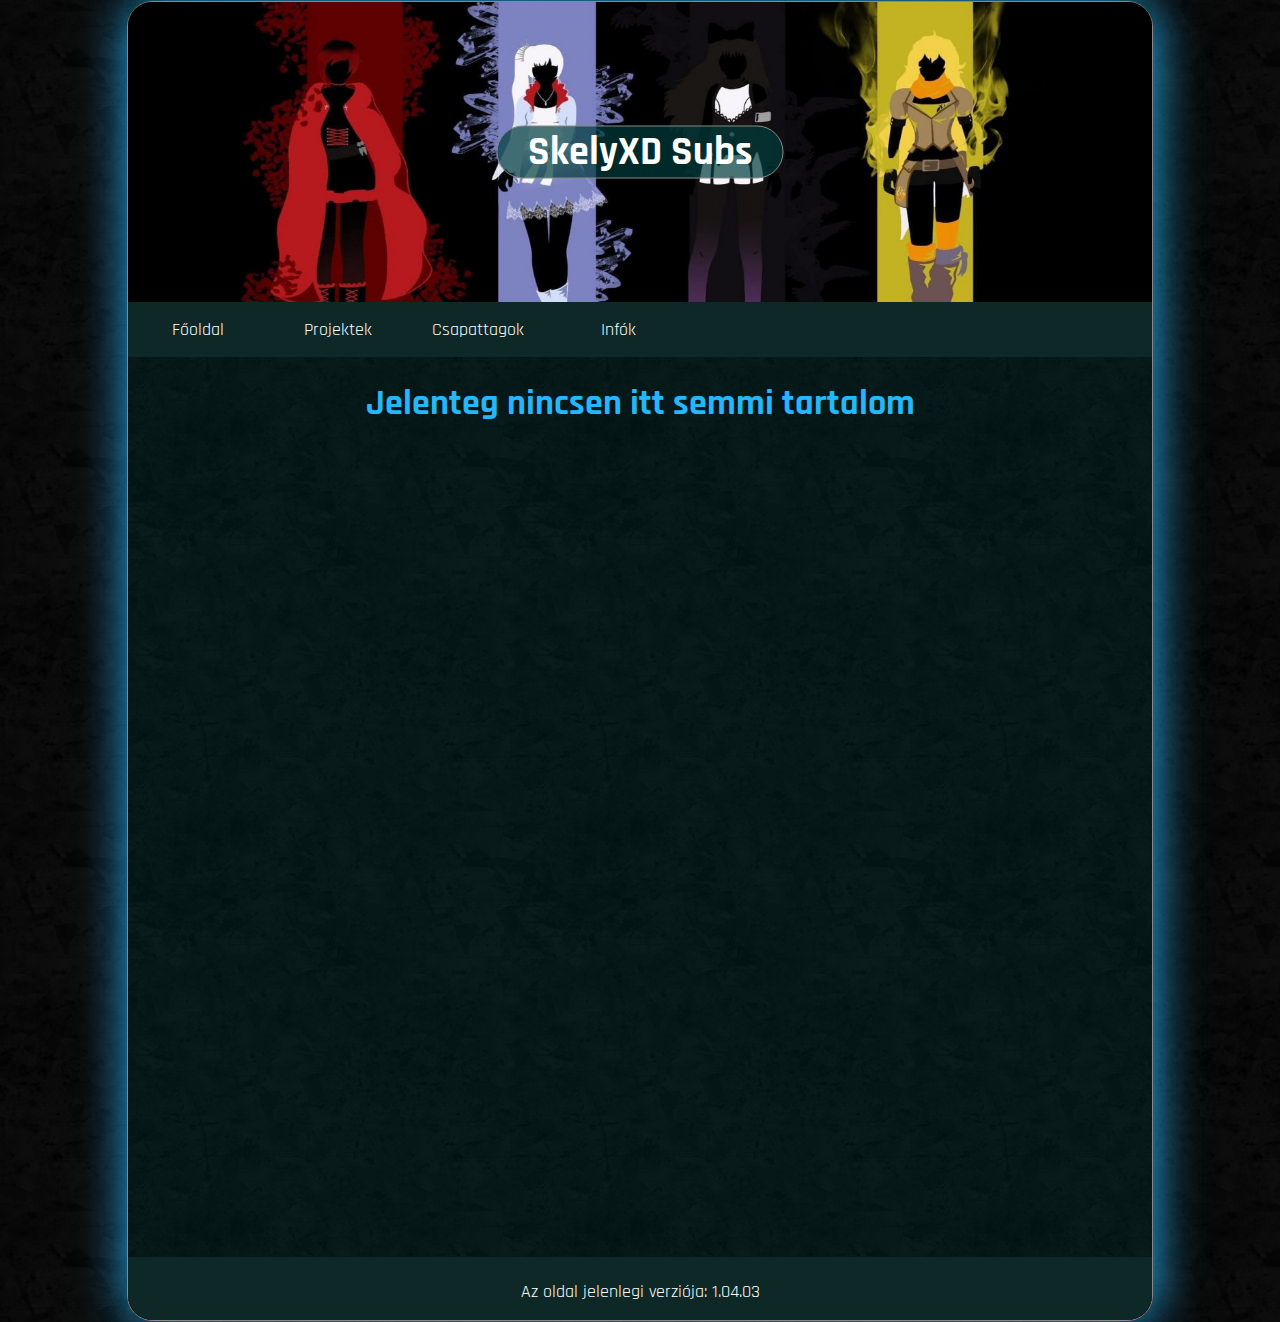
<file: skelyxd_v.html>
<!DOCTYPE html>
<html lang="hu">
<head>
    <meta charset="UTF-8">
	<meta name="description" content="SkelyXD Fansub Oldala | RWBY fordítások">
	<meta name="keywords" content="RWBY, World of Remnant">
	<meta name="author" content="CsontiXD">
	<meta name="viewport" content="width=device-width, initial-scale=1.0" >
    <link rel="stylesheet" href="skelyxd_c.css" type="text/css">
    <script src="skelyxd_j.js"></script>
    <!--Font Family's start-->
    <!-- Noto Sans betűcsalád behívása -->
	<link rel="preconnect" href="https://fonts.googleapis.com">
	<link rel="preconnect" href="https://fonts.gstatic.com" crossorigin>
	<link href="https://fonts.googleapis.com/css2?family=Noto+Sans:ital,wght@0,100;0,200;0,300;0,400;0,500;0,600;0,700;0,800;0,900;1,100;1,200;1,300;1,400;1,500;1,600;1,700;1,800;1,900&display=swap" rel="stylesheet">

    <!-- Kaushan Script -->
	<link rel="preconnect" href="https://fonts.googleapis.com">
	<link rel="preconnect" href="https://fonts.gstatic.com" crossorigin>
	<link href="https://fonts.googleapis.com/css2?family=Kaushan+Script&display=swap" rel="stylesheet">

	<!-- Rajdhani -->
	<link rel="preconnect" href="https://fonts.googleapis.com">
	<link rel="preconnect" href="https://fonts.gstatic.com" crossorigin>
	<link href="https://fonts.googleapis.com/css2?family=Rajdhani&display=swap" rel="stylesheet">

    <!-- Alkatra -->
    <link rel="preconnect" href="https://fonts.googleapis.com">
    <link rel="preconnect" href="https://fonts.gstatic.com" crossorigin>
    <link href="https://fonts.googleapis.com/css2?family=Alkatra&display=swap" rel="stylesheet">

    <!-- Kanit -->
    <link rel="preconnect" href="https://fonts.googleapis.com">
    <link rel="preconnect" href="https://fonts.gstatic.com" crossorigin>
    <link href="https://fonts.googleapis.com/css2?family=Kanit:wght@300&display=swap" rel="stylesheet">
    <!--Font Family's end-->
    <link rel="icon" type="image/x-icon" href="images/skull.png">
    <title>SkelyXD Subs</title>
</head>
<body onload="FirstLoad(); EpisodeDefault();">
    <div class="container">
        <img src="images/rwby_header1.jpg" alt="head_img" id="fokep">
        <div class="kepcim"><h1 id="name">SkelyXD Subs</h1></div>
    </div>
    <nav>
        <ul id="menu">
            <li><a href="skelyxd_h.html">Főoldal</a></li>
            <li><a href="skelyxd_p.html">Projektek</a></li>
            <li><a href="skelyxd_t.html">Csapattagok</a></li>
            <li><a href="skelyxd_i.html">Infók</a></li>
        </ul>
    </nav>
    <div id="tartalom">
        <h1 id="pn">Jelenteg nincsen itt semmi tartalom</h1>
        <table id="videos">
            <tr>
                <th id="episodeTitle"></th><!---->
            </tr>
            <tr>
                <td id="video"></td><!---->
            </tr>
            <tr>
                <td id="azok">
                    <ul id="episodes">
                        
                    </ul>
                </td>
            </tr>
            <tr id="synopsis">
                
            </tr>
        </table>
        <br>
    </div>
    <div id="versions">
        <p>Az oldal jelenlegi verziója: 1.04.03</p>
    </div>
</body>
</html>
</file>
<file: skelyxd_c.css>
:root { /*https://blog.hubspot.com/website/web-safe-html-css-fonts*/
  --fekete: #111111;
  --sotetszurke: #1a1a1a;
  --szurke: #333333;
  --alap: #fff;
  --zold: #00D900;
  --pink2: #B4007B;
  --fekete2: #0D0E0E;
  --sotetszurke2: #181A1B;
  --szurke2: #262A2B;
  --szurke3: #2C2F31;
  --vilszurke: #888888;
  --kek: rgb(78, 190, 227);
  --kek2:rgb(22, 71, 187);
 /*Nem használt színek*/
  --zold2: green;
  --pink: #f900aa;
  --kek3: rgb(19, 0, 90);
  --kek4: rgb(0, 0, 92);
  /**/
  --feketeat: rgba(17,17,17,0.6);
  /*Sushi-s*/
  --zoldkekk3: #071e1e;
  --zoldkekk2: #0e2828;
  --zoldkekk: #003C3C;
  --vilkekk: #25b7fa;
  --feheress: #acacac;
  --szurkee: #2B2A33;
  --atlatszofeherr: #ffffff66;


}
/*Font: https://fonts.google.com/specimen/Yatra+One?preview.text=SkelyXD%20Subs&preview.text_type=custom&category=Display,Handwriting*/
/* Alap */
/*
* {
  box-sizing: border-box;
}
*/
body {
  text-align: justify;
  background-image: url(images/background.jpg);
  color: var(--alap);
  border: 1px solid var(--vilszurke);
  border-radius: 25px;
  font-size: 18px;
  margin: 1px auto;
  width: 80%;
  max-width: 1500px;
  min-width: 720px;
  box-shadow: 1px 1px 50px var(--vilkekk);
  /*font-family: 'Noto Sans', sans-serif;*/
  /*font-family: 'Kaushan Script', cursive;*/
  /*font-family: 'Alkatra', cursive;*/
  /*font-family: 'Kanit', sans-serif;*/
  font-family: 'Rajdhani', sans-serif;
  /*font-family: 'Space Mono', monospace;*/
}
/* Font csere a hosszú szövegeknél */
div.posztok p, div.posztok ul, #soriinfo, td#leiras {
  font-family: 'Kanit', sans-serif;
}
h1 {
  text-align: center;
  color: var(--vilkekk);
  margin: 0;
  padding: 24.12px 0px 0px 0px;
}

/*Menü*/
.container {
  position: relative;
  text-align: center;
  background-color: rgba(0, 60, 60, 0.3);
  max-height: 300px;
}
#fokep {
  width: 100%;
  height: 100%;
  border-radius: 25px 25px 0px 0px;
  max-height: 300px;
}
.kepcim {
  position: absolute;
  top: 50%;
  left: 50%;
  transform: translate(-50%, -50%);
  border: 1px solid var(--vilszurke);
  background-color: rgb(0, 60, 60, 0.7);
  border-radius: 30px;
  
}
.kepcim h1#name {
  font-size: 40px;
  color: white;
  text-shadow: rgb(255, 250, 250, 0.3);
  padding: 0px 30px;
}
nav {
  background-color: var(--zoldkekk2);
}
ul#menu {
  list-style-type: none;
  margin: 0;
  padding: 0;
  overflow: hidden;
}
ul#menu > li {
  float: left;
  width: 140px;
}
ul#menu > li a {
  display: block;
  color: var(--alap);
  text-align: center;
  padding: 16px;
  text-decoration: none;
  min-width: 100px;
}
ul#menu > li a:hover {
  transition: 0.25s ease;
  background-color: var(--vilkekk);
  color: var(--zoldkekk2);
  font-weight: bold;
}
#neo_kep {
  width: 300px;
  margin: 0 auto;
  display: flex;
  align-items: flex-end;
  background-position:center bottom;
}

/*Tartalom*/
.kiskep3 { /*Poszter képek*/
  height: 250px;
  width: 160px;
  display: inline-block;
  border: 2px solid white;
  margin: 0px;
}
.cc {
  display: flex;
  align-items: center;
  /*justify-content: center;*/
  margin: 15px;
}
._kiskep4 {
  border: 2px solid white;
  display: inline-block;
  width: 350px;
  height: 200px;

  vertical-align: bottom;
}
span._idezet, span._kepala {
  color: var(--feheress);
  text-align: center;
}
span._idezet, span._idezo, span._kiscim, span._kepala {
  display: table;
  margin: 0 auto;
}
span._kiscim {
  font-size: 18px;
  color: var(--vilkekk);
}
span._idezet {
  padding-top: 10px;
}
span._idezo {
  padding-bottom: 10px;
  font-style: italic;
}
.ccc2 {
  padding-left: 15px;
  text-align: center;
  margin: 0 auto;
}
.ccc {
  padding-left: 15px;
}
div#tartalom {
  min-height: 100vh;
  padding: 0px 30px;
  background-color: rgba(0, 60, 60, 0.3);
}
div#versions {
  color: var(--alap);
  background-color: var(--zoldkekk2);
  margin: auto;
  text-align: center;
  padding: 5px;
  height: 52.8px;
  border-radius: 0px 0px 25px 25px;
}

/* Posztok */
div.posztok {
  border: 2px solid var(--vilszurke);
  margin: 30px auto;
  border-radius: 10px;
  box-shadow: 2px 2px 5px -1px var(--vilkekk);
  max-width: 1000px;
  background-color: var(--zoldkekk2);
}
div.posztok>h2, div.posztok>p {
  padding: 0px 15px;
}
div.posztok>h2 {
  color: var(--vilkekk);
  padding-bottom: 5px;
  border-bottom: 1px solid var(--vilszurke);
  margin-top: 10px;
  text-align: center;
}
div.posztok p, div.posztok ul {
  font-size: 16px;
}
div.posztok p.datum {
  font-size: 80%;
  text-align: right;
  color: var(--vilszurke);
}
a {
  color: goldenrod;
  text-decoration: none;
}
a:hover{
  text-decoration: underline;
}
/* Tagok fül */
div.tagok {
  color: var(--alap);
  text-align: center;
  width: 250px;
  border: 2px solid var(--vilszurke);
  border-radius: 20px;
  box-shadow: 2px 2px 5px -1px var(--vilkekk);
  margin: 10px;
  display: inline-block;
  background-color: var(--zoldkekk2);
}
div.tagok>h2 {
  text-align: center;
}
div.tagok hr {
  border: 1px solid var(--vilszurke);
}
div.tagok img {
  height: 150px;
  display: block;
  margin-left: auto;
  margin-right: auto;
  transition: .5s ease;
  border-radius: 10px;
}
div.tagok p, div.tagok h2 {
  margin: 15px 0px;
}

/* Projektek fül */
#big_div {
  text-align: center;
}
div.p_all {
  color: var(--alap);
  text-align: center;
  width: 250px;
  border: 2px solid var(--vilszurke);
  border-radius: 20px;
  margin: 10px;
  display: inline-block;
  background-color: var(--zoldkekk2);
  box-shadow: 2px 2px 5px -1px var(--vilkekk);
}
div.p_center {
  overflow: hidden;
  margin: auto;
}
div.p_center > a > img:hover {
  opacity: 0.5;
  transition: .5s ease;
}
/* 'Nagyít'-ja a képet */
div.p_center > a > .kiskep:hover {
  transform: scale(1.1);
}

.kiskep {
  width: 225px;
  height: 318px;
  display: block;
  margin-left: auto;
  margin-right: auto;
  transition: .5s ease;
  border-radius: 10px;
  /*transition: 0.5s all ease-in-out;*/
}
p.p_up {
  font-weight: bold;
  height: 20px;
  text-align: center;
  padding: 20px auto;
  display: flex;
  justify-content: center;
  align-items: center;
}
p.p_down {
  margin: 5px auto;
  font-size: 16px;
  height: 60px;
}

/* Infók fül */
button.ISeeYouButton {
  text-align: center;
  padding: 5px 10px;
  color: var(--alap);
  background-color: var(--zoldkekk3);
  margin: 5px;
  border: 1px groove var(--vilszurke);
  border-radius: 5px;
  cursor: pointer;
}
button.ISeeYouButton:hover {
  transition: 0.5s ease;
  box-shadow: 0px 0px 2px 1px rgba(255, 250, 250, 0.5);
  color: black;
  background-color: var(--vilkekk);
}
p.kerdes {
  color: var(--kek);
  font-weight: bold;
  text-decoration: underline;
}
p.valasz {
  color: var(--alap);
  margin-left: 20px;
  line-height: 1.3;
}
span#elerhetoseg {
  color: var(--vilszurke);
  font-style: italic;
}
span.semmi {
  font-weight: bold;
  text-decoration: underline;
}
li button.showshide {
  text-align: center;
  margin: 3px 5px;
  padding: 5px 10px;
  color: var(--alap);
  background-color: var(--sotetszurke);
  border: 1px groove var(--szurke2);
  border-radius: 5px;
}
li button.showshide:hover {
  transition: 0.5s ease;
  /*box-shadow: 0 0 2px 1px rgba(0, 140, 186, 0.5);*/
  box-shadow: 0px 0px 2px 1px rgba(255, 250, 250, 0.5);
}
div.whatisthis {
  display: none;
}
span.oe {
  color: var(--vilszurke);
  font-size: 80%;
}

/* Videólejátszó fül */
table#videos {
  text-align: center;
  width: 660px;
  border-collapse: collapse;
  margin-left: auto;
  margin-right: auto;
}
img#sad {
  display: block;
  width: 660px;
  height: 380px;
  margin: 0 auto;
}
ul#episodes {
  list-style-type: none;
  margin: 0;
  padding: 0;
  overflow: hidden;
  display: inline-block;
}
ul#episodes li.target {
  display: inline-block;
  color: var(--alap);
  text-align: center;
  padding: 5px;
  text-decoration: none;
  min-width: 100px;
  background-color: var(--zoldkekk3);
  margin: 5px 10px;
  border: 1px groove var(--vilszurke);
  border-radius: 5px;
  cursor: pointer;
}
ul#episodes li.target:hover {
  color: black;
  background-color: var(--vilkekk);
  font-weight: bold;
}

td#video {
  height: 420px;
  margin: 0px;
}
td#leiras {
  text-align: justify;
  font-size: 16px;
  background-color: var(--zoldkekk2);
}
td#leiras>p#lone {
  text-align: center;
  margin: 0px;
  text-decoration: underline;
  border: 1px solid var(--alap);
  border-bottom: none;
}
td#leiras>p#ltwo {
  text-align: justify;
  margin: 0px;
  padding: 10px;
  border: 1px solid var(--alap);
  border-top: none;
}
td#leiras a {
  color: goldenrod;
  text-decoration: none;
}
td#leiras a:hover {
  text-decoration: underline;
}
span.meaning {
  color: var(--feheress);
  cursor: pointer;
}
span.meaning:hover {
  text-decoration: underline;
}

/* videó kis előnézes képe infókkal */
.kiskep2 {
  height: 250px;
  width: 180px;
  display: block;
  border: 2px solid white;
  margin: 5px auto;
}
#soriinfo {
  text-align: justify;
  padding: 10px;
  margin: 0px;
  border: 1px solid var(--vilszurke);
  background-color: var(--zoldkekk2);
  border-radius: 10px;
  min-height: 150px;
  font-size: 16px;
}

/* Trailer gomb */
#bttn1 {
  text-align: center;
  padding: 10px;
  color: var(--alap);
  background-color: var(--zoldkekk3);
  margin: 5px 10px;
  border: 1px groove var(--vilszurke);
  border-radius: 5px;
  cursor: pointer;
}
#bttn1:hover {
  transition: 0.5s ease;
  box-shadow: 0px 0px 2px 1px rgba(255, 250, 250, 0.5);
  color: black;
  background-color: var(--vilkekk);
  font-weight: bold;
}

/* Igazítás */
.col-1 {width: 8.33%;}
.col-2 {width: 16.66%;}
.col-3 {width: 25%;}
.col-4 {width: 33.33%;}
.col-5 {width: 41.66%;}
.col-6 {width: 50%;}
.col-7 {width: 58.33%;}
.col-8 {width: 66.66%;}
.col-9 {width: 75%;}
.col-10 {width: 83.33%;}
.col-11 {width: 91.66%;}
.col-12 {width: 100%;}

[class*="col-"] {
    float: left;
    padding: 0px;/*10px*/
}
/*
@media screen and (max-width: 800px){
  ul#menu > li {
    display: block;
    width: 100%;
  }
}
*/
.hianyos {
  color: crimson;
  font-family: Tahoma;
  font-size: 14px;
  font-weight: bold;
}

/*
span - középre:
  display: table;
  margin: 0 auto;
*/
div.ures {
  display: none;/*inline - none*/
}
</file>
